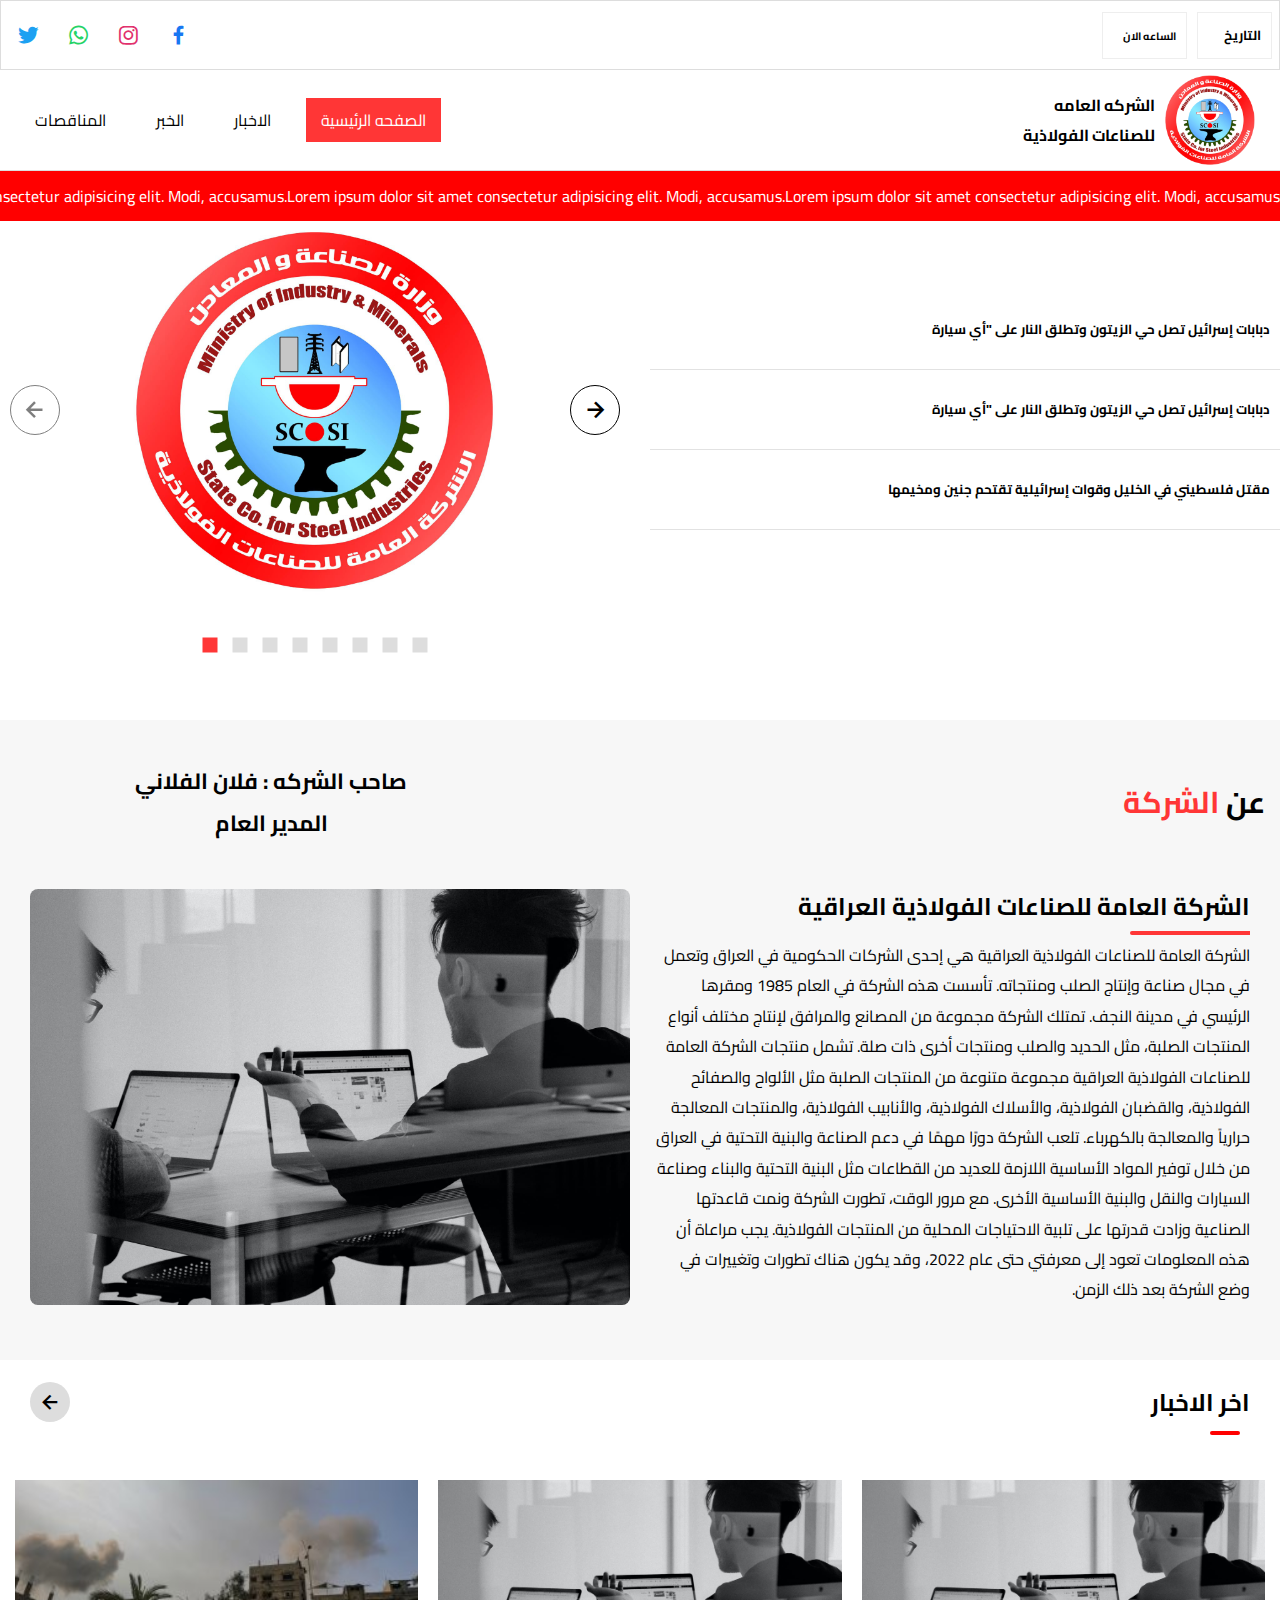
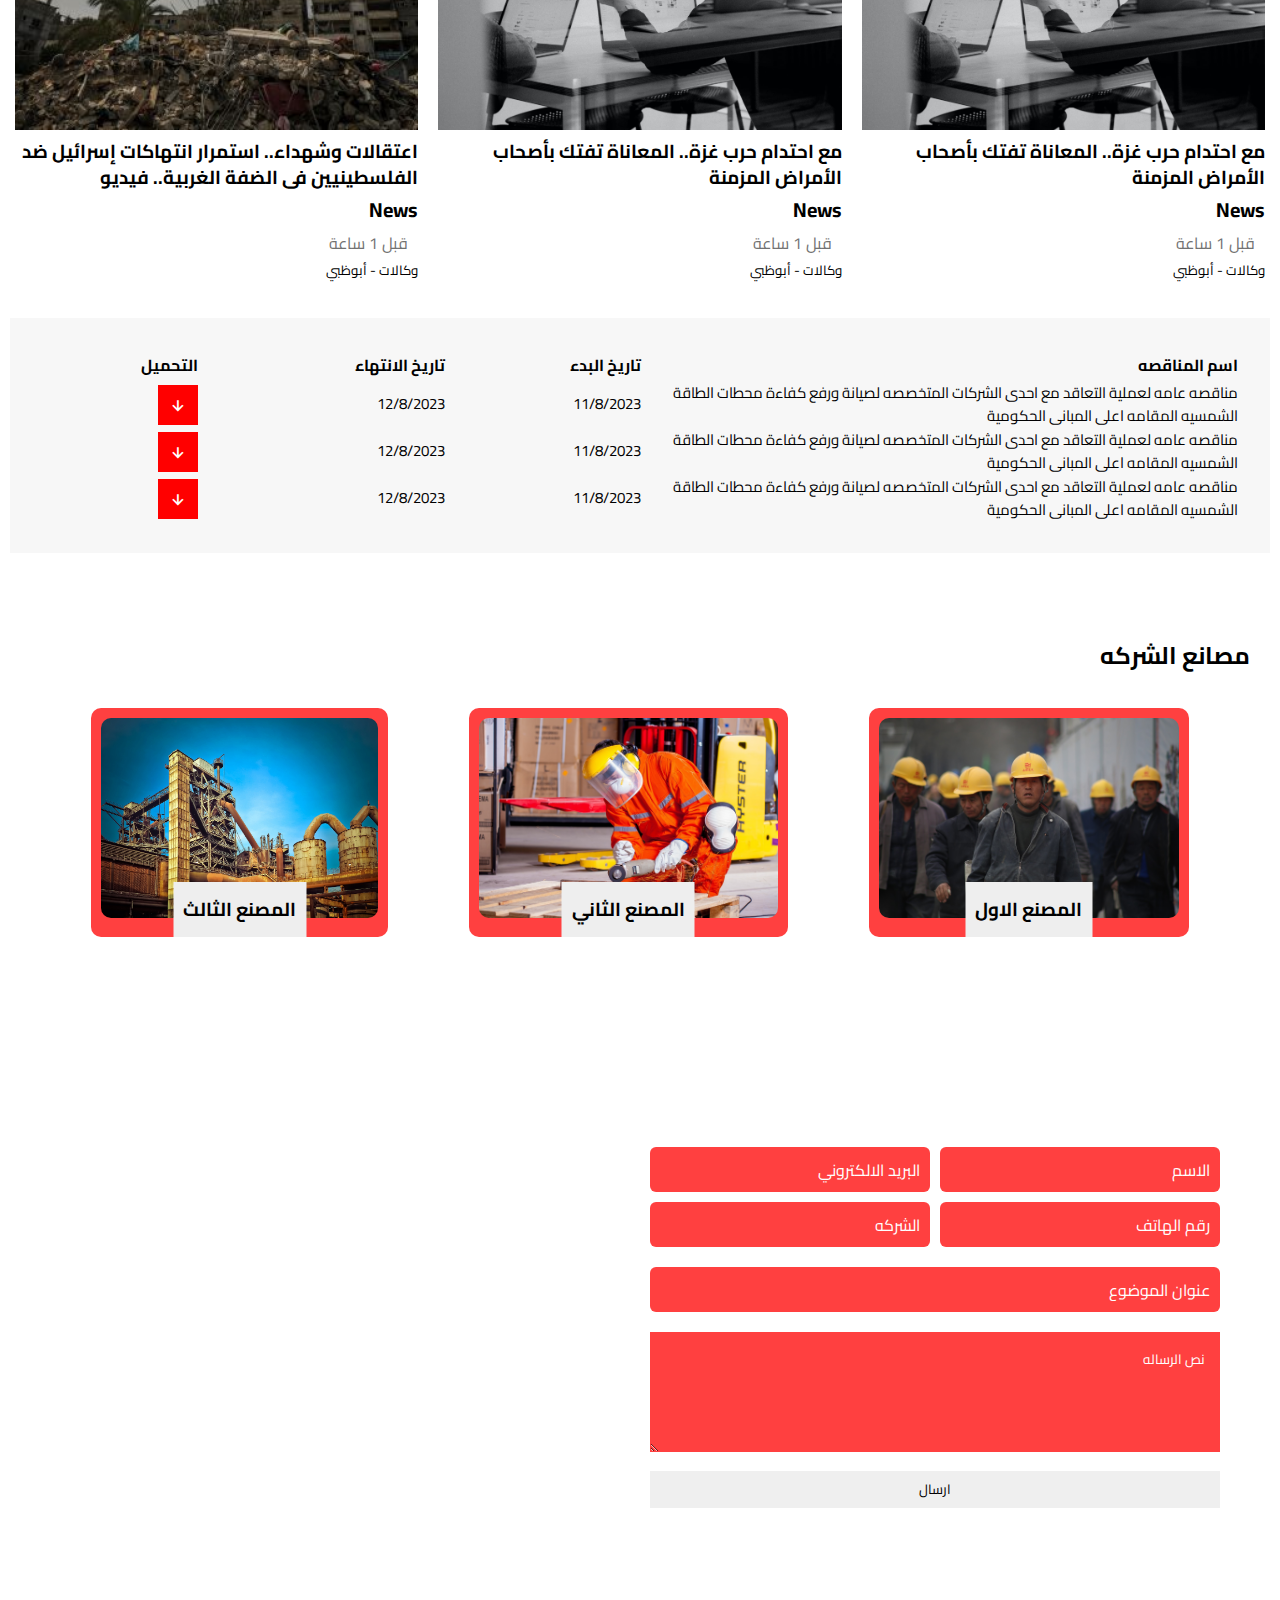
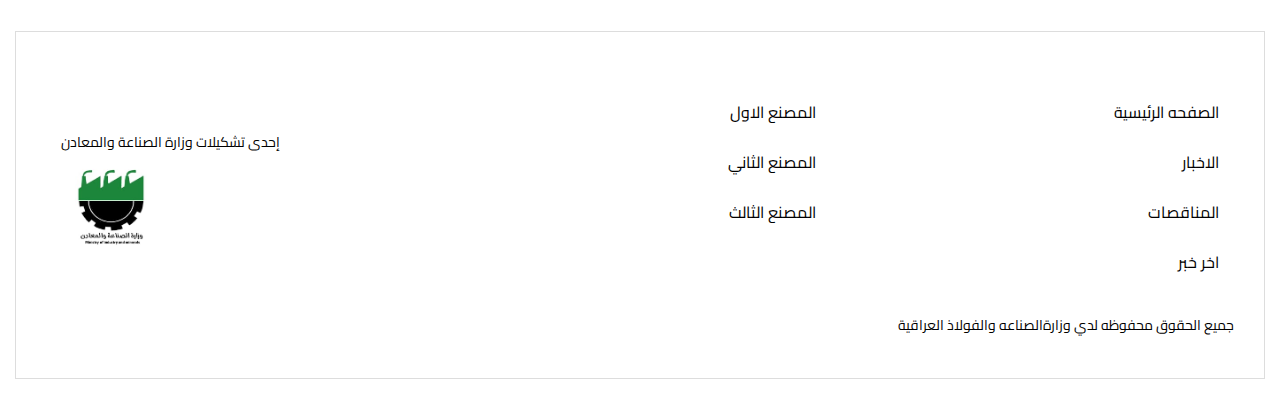
<file: index.html>
<!DOCTYPE html>
<html lang="en">

<head>
    <meta charset="UTF-8">
    <meta name="viewport" content="width=device-width, initial-scale=1.0">
    <title>الرئيسية</title>
    <link rel="icon" type="image/x-icon" href="imgs/logo-nobg.png">
    <link href='https://unpkg.com/boxicons@2.1.4/css/boxicons.min.css' rel='stylesheet'>
    <link rel="stylesheet" href="style.css">
</head>

<body>
    <span id="to-top">
        <i class='bx bx-up-arrow-alt'></i>
    </span>
    <!-- Start Date & Time -->
    <div class="data-head">
        <section class="time-now">
            <div>
                <h6>
                    الساعه الان
                    <h5 id="clock"> </h5>
                </h6>
            </div>
            <div>
                <h5> التاريخ <span id="date"></span> </h5>
            </div>
        </section>
        <section class="social-media ">
            <a href="">
                <span data-="">
                    <i class='bx bxl-facebook'></i>
                </span>
            </a>
            <a href="">
                <span>
                    <i class='bx bxl-instagram'></i>
                </span>
            </a>
            <a href="">
                <span>
                    <i class='bx bxl-whatsapp'></i>
                </span>
            </a>
            <a href="">
                <span>
                    <i class='bx bxl-twitter'></i>
                </span>
            </a>
        </section>
    </div>
    <!-- End Date & Time -->
    <!-- Start Header -->
    <header>
        <div class="logo">
            <a id="logo" href="./index.html">
                <img src="imgs/277673162_304197858510203_3630509766547465812_n.jpg" alt="">
                <h4>الشركه العامه <br> للصناعات الفولاذية</h4>
            </a>
        </div>
        <nav>
            <ul>
                <li>
                    <span></span>
                    <span></span>
                    <a href="#" class="active">الصفحه الرئيسية</a>
                </li>
                <li>
                    <span></span>
                    <span></span>
                    <a href="pages/allNews.html"> الاخبار</a>
                </li>
                <li>
                    <span></span>
                    <span></span>
                    <a href="pages/new.html">الخبر</a>
                </li>
                <li>
                    <span></span>
                    <span></span>
                    <a href="pages/monaqasat.html">المناقصات</a>
                </li>
            </ul>
        </nav>
        <!-- Bars -->
        <div class="bars">
            <span></span>
            <span></span>
            <span></span>
        </div>
        <!-- Bars -->
    </header>
    <!-- End Header -->
    <!-- Start News Line -->
    <section class="news-line">
        <div class="news-wrapper">
            <span>Lorem ipsum dolor sit amet consectetur adipisicing elit. Modi, accusamus.</span>
            <span>Lorem ipsum dolor sit amet consectetur adipisicing elit. Modi, accusamus.</span>
            <span>Lorem ipsum dolor sit amet consectetur adipisicing elit. Modi, accusamus.</span>
            <span>Lorem ipsum dolor sit amet consectetur adipisicing elit. Modi, accusamus.</span>
            <span>Lorem ipsum dolor sit amet consectetur adipisicing elit. Modi, accusamus.</span>
            <span>Lorem ipsum dolor sit amet consectetur adipisicing elit. Modi, accusamus.</span>
            <span>Lorem ipsum dolor sit amet consectetur adipisicing elit. Modi, accusamus.</span>
            <span>Lorem ipsum dolor sit amet consectetur adipisicing elit. Modi, accusamus.</span>
            <span>Lorem ipsum dolor sit amet consectetur adipisicing elit. Modi, accusamus.</span>
            <span>Lorem ipsum dolor sit amet consectetur adipisicing elit. Modi, accusamus.</span>
            <span>Lorem ipsum dolor sit amet consectetur adipisicing elit. Modi, accusamus.</span>
            <span>Lorem ipsum dolor sit amet consectetur adipisicing elit. Modi, accusamus.</span>
            <span>Lorem ipsum dolor sit amet consectetur adipisicing elit. Modi, accusamus.</span>
            <span>Lorem ipsum dolor sit amet consectetur adipisicing elit. Modi, accusamus.</span>
            <span>Lorem ipsum dolor sit amet consectetur adipisicing elit. Modi, accusamus.</span>
            <span>Lorem ipsum dolor sit amet consectetur adipisicing elit. Modi, accusamus.</span>
        </div>
    </section>
    <!-- End News Line -->
    <!-- Start Landing Part -->
    <main>
        <section class="landing-section">
            <div>
                <section>
                    <h5>دبابات إسرائيل تصل حي الزيتون وتطلق النار على "أي سيارة </h5>
                </section>
                <section>
                    <h5>دبابات إسرائيل تصل حي الزيتون وتطلق النار على "أي سيارة </h5>
                </section>
                <section>
                    <h5>مقتل فلسطيني في الخليل وقوات إسرائيلية تقتحم جنين ومخيمها </h5>
                </section>
            </div>
            <div>
                <section class="slider-inner">
                    <img class="active" src="imgs/277673162_304197858510203_3630509766547465812_n.jpg" alt="">
                    <img src="imgs/277673162_304197858510203_3630509766547465812_n.jpg" alt="">
                    <img src="imgs/277673162_304197858510203_3630509766547465812_n.jpg" alt="">
                    <img src="imgs/by-topo-dmXBDSt7ZHU-unsplash.jpg" alt="">
                    <img src="imgs/by-topo-dmXBDSt7ZHU-unsplash.jpg" alt="">
                    <img src="imgs/by-topo-dmXBDSt7ZHU-unsplash.jpg" alt="">
                    <img src="imgs/by-topo-dmXBDSt7ZHU-unsplash.jpg" alt="">
                    <img src="imgs/by-topo-dmXBDSt7ZHU-unsplash.jpg" alt="">
                    <section class="arrows">
                        <span><i class='bx bx-right-arrow-alt'></i></span>
                        <span><i class='bx bx-left-arrow-alt'></i></span>
                    </section>
                    <div class="pagenation">
                    </div>
                </section>
            </div>
        </section>
        <!-- End Landing Part -->
        <!-- About Company -->
        <section class="about-company">
            <div class="about-manger">
                <h3>عن <span>الشركة</span></h3>
                <p>صاحب الشركه : فلان الفلاني <br> المدير العام</p>
            </div>

            <section>
                <div class="details">
                    <h2> الشركة العامة للصناعات الفولاذية العراقية</h2>
                    <p>
                        الشركة العامة للصناعات الفولاذية العراقية هي إحدى الشركات الحكومية في العراق وتعمل في مجال صناعة
                        وإنتاج الصلب ومنتجاته.
                        تأسست هذه الشركة في العام 1985 ومقرها الرئيسي في مدينة النجف. تمتلك الشركة مجموعة من المصانع
                        والمرافق لإنتاج مختلف أنواع
                        المنتجات الصلبة، مثل الحديد والصلب ومنتجات أخرى ذات صلة.

                        تشمل منتجات الشركة العامة للصناعات الفولاذية العراقية مجموعة متنوعة من المنتجات الصلبة مثل
                        الألواح
                        والصفائح الفولاذية،
                        والقضبان الفولاذية، والأسلاك الفولاذية، والأنابيب الفولاذية، والمنتجات المعالجة حرارياً
                        والمعالجة
                        بالكهرباء.

                        تلعب الشركة دورًا مهمًا في دعم الصناعة والبنية التحتية في العراق من خلال توفير المواد الأساسية
                        اللازمة للعديد من
                        القطاعات مثل البنية التحتية والبناء وصناعة السيارات والنقل والبنية الأساسية الأخرى.

                        مع مرور الوقت، تطورت الشركة ونمت قاعدتها الصناعية وزادت قدرتها على تلبية الاحتياجات المحلية من
                        المنتجات الفولاذية. يجب
                        مراعاة أن هذه المعلومات تعود إلى معرفتي حتى عام 2022، وقد يكون هناك تطورات وتغييرات في وضع
                        الشركة
                        بعد ذلك الزمن.
                    </p>
                </div>
                <div class="image">
                    <img src="imgs/charlesdeluvio-Lks7vei-eAg-unsplash.jpg" alt="">
                </div>
            </section>
        </section>
        <!-- About Company -->
        <!-- latest News -->
        <section class="latest-news">
            <div class="news-head">
                <h2>اخر الاخبار</h2>
                <a href="pages/allNews.html">
                    <i class='bx bx-left-arrow-alt'></i>
                </a>
            </div>
            <div class="news">
                <div class="new-item">
                    <div class="news-img">
                        <img src="imgs/charlesdeluvio-Lks7vei-eAg-unsplash.jpg" alt="">
                    </div>
                    <h3>مع احتدام حرب غزة.. المعاناة تفتك بأصحاب الأمراض المزمنة</h3>
                    <p>News</p>
                    <span>قبل 1 ساعة <i class="fa-regular fa-clock"></i></span>
                    <small>وكالات - أبوظبي</small>
                </div>
                <div class="new-item">
                    <div class="news-img">
                        <img src="imgs/charlesdeluvio-Lks7vei-eAg-unsplash.jpg" alt="">
                    </div>
                    <h3>مع احتدام حرب غزة.. المعاناة تفتك بأصحاب الأمراض المزمنة</h3>
                    <p>News</p>
                    <span>قبل 1 ساعة <i class="fa-regular fa-clock"></i></span>
                    <small>وكالات - أبوظبي</small>
                </div>
                <div class="new-item">
                    <div class="news-img">
                        <img src="imgs/202310240721532153.jpg" alt="">
                    </div>
                    <h3>اعتقالات وشهداء.. استمرار انتهاكات إسرائيل ضد الفلسطينيين فى الضفة الغربية.. فيديو</h3>
                    <p>News</p>
                    <span>قبل 1 ساعة <i class="fa-regular fa-clock"></i></span>
                    <small>وكالات - أبوظبي</small>
                </div>
            </div>
        </section>
        <!-- latest News -->
        <!-- المناقصات  -->
        <div class="main-auctions">
            <table>
                <thead>
                    <tr>
                        <td>اسم المناقصه</td>
                        <td>تاريخ البدء</td>
                        <td>تاريخ الانتهاء</td>
                        <td>التحميل</td>
                    </tr>
                </thead>
                <tbody>
                    <tr>
                        <td>مناقصه عامه لعملية التعاقد مع احدى الشركات المتخصصه لصيانة ورفع كفاءة محطات الطاقة الشمسيه
                            المقامه اعلى المبانى الحكومية</td>
                        <td>11/8/2023</td>
                        <td>12/8/2023</td>
                        <td>
                            <span>
                                <i class='bx bx-down-arrow-alt'></i>
                            </span>
                        </td>
                    </tr>
                    <tr>
                        <td>مناقصه عامه لعملية التعاقد مع احدى الشركات المتخصصه لصيانة ورفع كفاءة محطات الطاقة الشمسيه
                            المقامه اعلى المبانى الحكومية</td>
                        <td>11/8/2023</td>
                        <td>12/8/2023</td>
                        <td>
                            <span>
                                <i class='bx bx-down-arrow-alt'></i>
                            </span>
                        </td>
                    </tr>
                    <tr>
                        <td>مناقصه عامه لعملية التعاقد مع احدى الشركات المتخصصه لصيانة ورفع كفاءة محطات الطاقة الشمسيه
                            المقامه اعلى المبانى الحكومية</td>
                        <td>11/8/2023</td>
                        <td>12/8/2023</td>
                        <td>
                            <span>
                                <i class='bx bx-down-arrow-alt'></i>
                            </span>
                        </td>
                    </tr>
                </tbody>
            </table>
        </div>
        <!-- المناقصات  -->
        <!-- مصانع الشركه -->
        <section id="facts" class="factories">
            <h2>مصانع الشركه</h2>
            <div class="factories-items">
                <div>
                    <img src="imgs/work-1000618_1280.jpg" alt="">
                    <h3>المصنع الاول </h3>
                </div>
                <div>
                    <img src="imgs/industrial-1636390_1280.jpg" alt="">
                    <h3>المصنع الثاني </h3>
                </div>
                <div>
                    <img src="imgs/factory-1639990_1920.jpg" alt="">
                    <h3>المصنع الثالث </h3>
                </div>
            </div>
        </section>
        <!-- مصانع الشركه -->
        <!-- contact us  -->
        <section class="contact-us">
            <div class="contact-header">
                <h2>اتصل بنا الان</h2>
                <h5>توصل معنا علي مدار ال 24 ساعة وتحدث مع مهندسين مختصيين</h5>
            </div>
            <div class="contact-container">
                <form>
                    <section class="mail-name">
                        <input type="text" name="username" id="" placeholder="الاسم">
                        <input type="email" name="E-mail" id="" placeholder="البريد الالكتروني ">
                    </section>
                    <section class="contact-number">
                        <input type="number" name="E-mail" id="" placeholder="رقم الهاتف ">
                        <input type="text" name="E-mail" id="" placeholder="الشركه">
                    </section>
                    <div>
                        <input type="text" name="E-mail" id="" placeholder="عنوان الموضوع">
                    </div>
                    <textarea name="text-area-message" id="">نص الرساله</textarea>
                    <button type="submit">ارسال</button>
                </form>
                <div class="map">
                    <iframe
                        src="https://www.google.com/maps/embed?pb=!1m18!1m12!1m3!1d13337.301214079338!2d44.333459922587316!3d33.310309968800865!2m3!1f0!2f0!3f0!3m2!1i1024!2i768!4f13.1!3m3!1m2!1s0x15577e5a7892ab83%3A0x3a2d43665cc11231!2z2LTYp9ix2Lkg2KfZhNin2YXZitix2KfYqiwgQmFnaGRhZCwgSXJhcQ!5e0!3m2!1sen!2seg!4v1699450894198!5m2!1sen!2seg"
                        width="500" height="450" style="border:0;" allowfullscreen="" loading="lazy"
                        referrerpolicy="no-referrer-when-downgrade"></iframe>
                </div>
            </div>
        </section>
        <!-- contact us  -->
    </main>
    <footer>

        <section class="footer-inner">
            <div class="links">
                <ul>
                    <li><a href="#">الصفحه الرئيسية</a></li>
                    <li><a href="pages/allNews.html">الاخبار</a></li>
                    <li><a href="pages/monaqasat.html">المناقصات</a></li>
                    <li><a href="pages/new.html">اخر خبر</a></li>
                </ul>
            </div>
            <div class="facts">
                <a href="#facts">المصنع الاول</a>
                <a href="#facts">المصنع الثاني</a>
                <a href="#facts">المصنع الثالث</a>
            </div>
            <div>
                <img src="imgs/ministryLogo.jpeg" alt="">
                <span>إحدى تشكيلات وزارة الصناعة والمعادن</span>
            </div>
        </section>
        <span>جميع الحقوق محفوظه لدي وزارةالصناعه والفولاذ العراقية </span>
    </footer>
    <!-- <script src="https://unpkg.com/aos@next/dist/aos.js"></script>
    <script>
        AOS.init({ duration: 500, easing: 'ease-in-out' });
    </script> -->
    <script src="script.js"></script>
    <script src="main.js"></script>
</body>

</html>
</file>
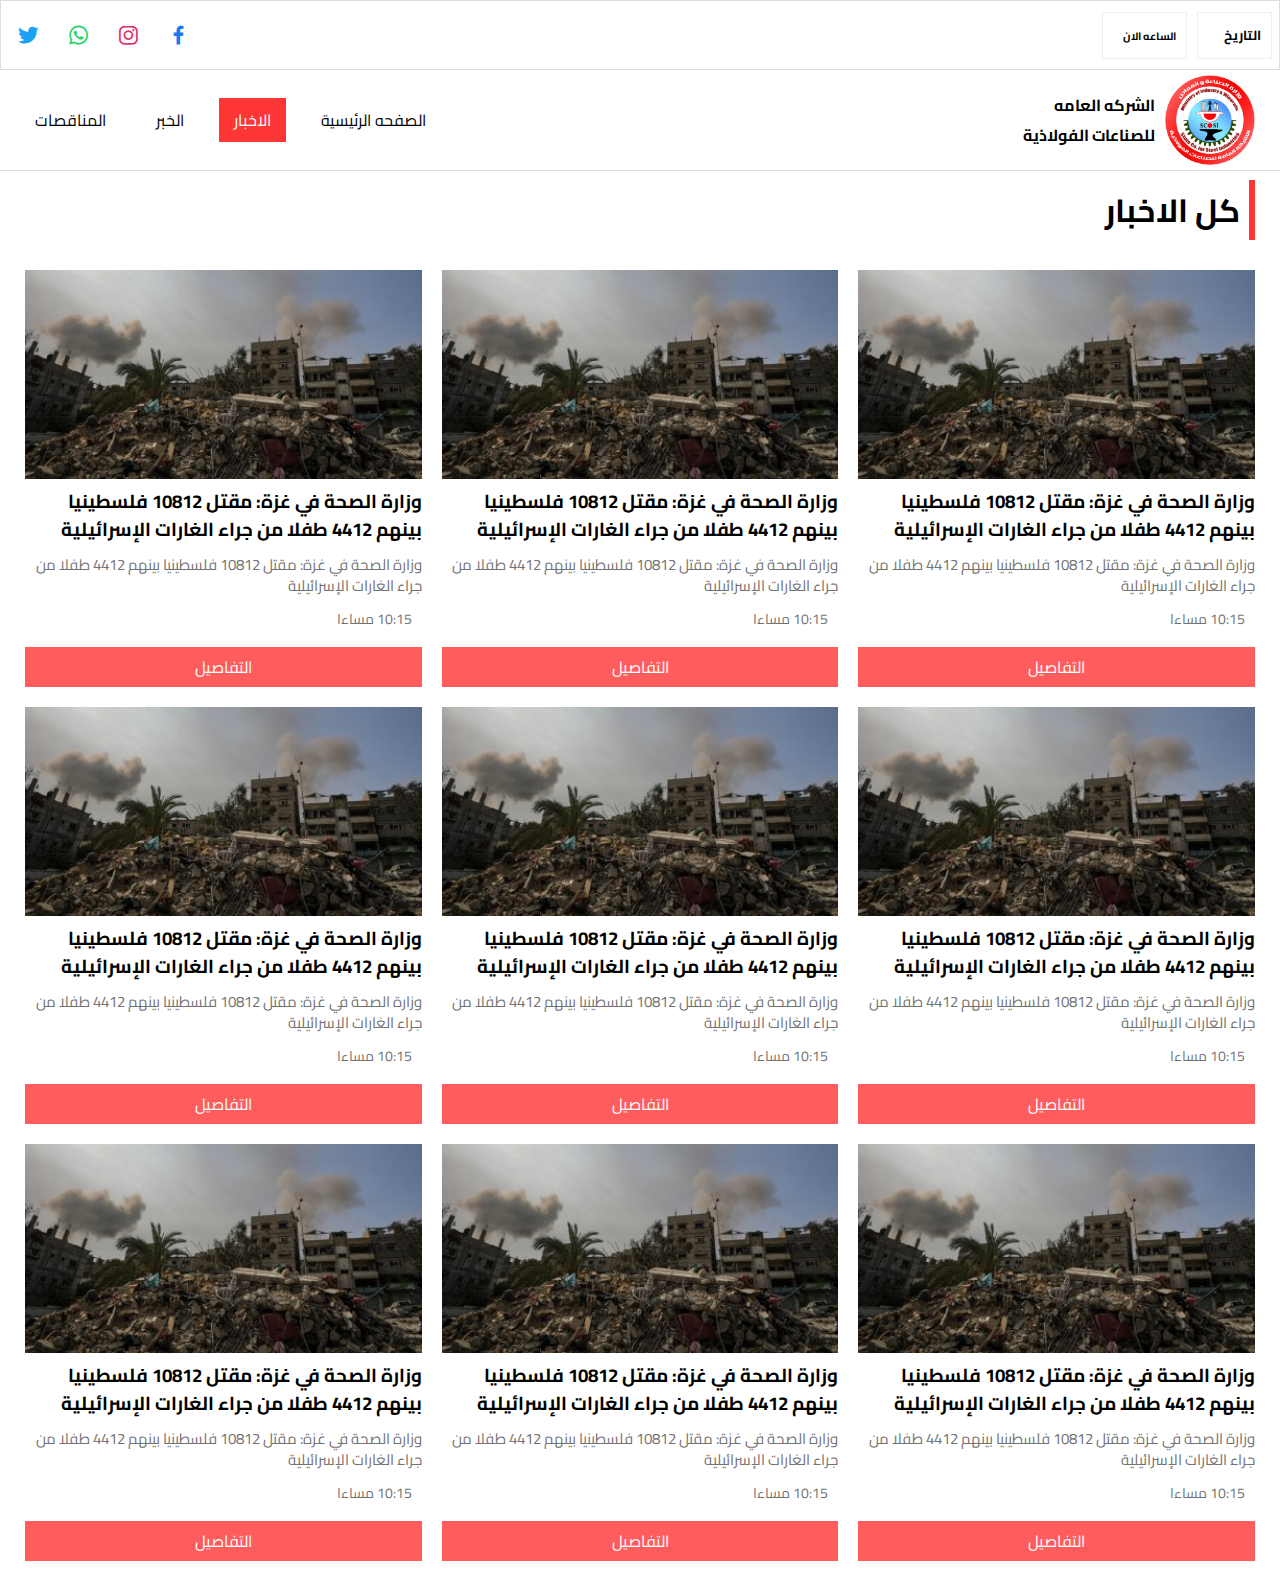
<file: pages/allNews.html>
<!DOCTYPE html>
<html lang="en">

<head>
    <meta charset="UTF-8">
    <meta name="viewport" content="width=device-width, initial-scale=1.0">
    <link rel="stylesheet" href="../style.css">
    <link href='https://unpkg.com/boxicons@2.1.4/css/boxicons.min.css' rel='stylesheet'>
    <link rel="stylesheet" href="../allNews.css">
    <link rel="icon" type="image/x-icon" href="../imgs/logo-nobg.png">

    <title>كل الاخبار</title>
</head>

<body>
    <span id="to-top">
        <i class='bx bx-up-arrow-alt'></i>
    </span>
    <div class="data-head">
        <section class="time-now">
            <div>
                <h6>
                    الساعه الان
                    <h5 id="clock"> </h5>
                </h6>
            </div>
            <div>
                <h5> التاريخ <span id="date"></span> </h5>
            </div>
        </section>
        <section class="social-media ">
            <a href="">
                <span data-="">
                    <i class='bx bxl-facebook'></i>
                </span>
            </a>
            <a href="">
                <span>
                    <i class='bx bxl-instagram'></i>
                </span>
            </a>
            <a href="">
                <span>
                    <i class='bx bxl-whatsapp'></i>
                </span>
            </a>
            <a href="">
                <span>
                    <i class='bx bxl-twitter'></i>
                </span>
            </a>
        </section>
    </div>
    <!--  -->
    <header>
        <div class="logo">
            <a id="logo" href="../index.html">
                <img src="../imgs/277673162_304197858510203_3630509766547465812_n.jpg" alt="">
                <h4>الشركه العامه <br> للصناعات الفولاذية</h4>
            </a>
        </div>
        <nav>
            <ul>
                <li>
                    <span></span>
                    <span></span>
                    <a href="../index.html">الصفحه الرئيسية</a>
                </li>
                <li>
                    <span></span>
                    <span></span>
                    <a href="pages/allNews.html" class="active"> الاخبار</a>
                </li>
                <li>
                    <span></span>
                    <span></span>
                    <a href="../pages/new.html">الخبر</a>
                </li>
                <li>
                    <span></span>
                    <span></span>
                    <a href="pages/monaqasat.html">المناقصات</a>
                </li>
            </ul>
        </nav>
        <!-- Bars -->
        <div class="bars">
            <span></span>
            <span></span>
            <span></span>
        </div>
        <!-- Bars -->
    </header>
    <main>
        <section class="all-news">
            <h1>كل الاخبار</h1>
            <div class="container-news">
                <div>
                    <div class="img">
                        <img src="../imgs/202310240721532153.jpg" alt="">
                    </div>
                    <div class="txt">
                        <h3>وزارة الصحة في غزة: مقتل 10812 فلسطينيا بينهم 4412 طفلا من جراء الغارات الإسرائيلية</h3>
                        <p>وزارة الصحة في غزة: مقتل 10812 فلسطينيا بينهم 4412 طفلا من جراء الغارات الإسرائيلية</p>
                        <span class="item-date">
                            <i class="fa-regular fa-clock"></i>
                            <span>10:15 مساءا</span>
                        </span>
                        <a href="new.html"> التفاصيل </a>
                    </div>
                </div>
                <div>
                    <div class="img">
                        <img src="../imgs/202310240721532153.jpg" alt="">
                    </div>
                    <div class="txt">
                        <h3>وزارة الصحة في غزة: مقتل 10812 فلسطينيا بينهم 4412 طفلا من جراء الغارات الإسرائيلية</h3>
                        <p>وزارة الصحة في غزة: مقتل 10812 فلسطينيا بينهم 4412 طفلا من جراء الغارات الإسرائيلية</p>
                        <span class="item-date">
                            <i class="fa-regular fa-clock"></i>
                            <span>10:15 مساءا</span>
                        </span>
                        <a href="new.html"> التفاصيل </a>
                    </div>
                </div>
                <div>
                    <div class="img">
                        <img src="../imgs/202310240721532153.jpg" alt="">
                    </div>
                    <div class="txt">
                        <h3>وزارة الصحة في غزة: مقتل 10812 فلسطينيا بينهم 4412 طفلا من جراء الغارات الإسرائيلية</h3>
                        <p>وزارة الصحة في غزة: مقتل 10812 فلسطينيا بينهم 4412 طفلا من جراء الغارات الإسرائيلية</p>
                        <span class="item-date">
                            <i class="fa-regular fa-clock"></i>
                            <span>10:15 مساءا</span>
                        </span>
                        <a href="new.html"> التفاصيل </a>
                    </div>
                </div>
                <div>
                    <div class="img">
                        <img src="../imgs/202310240721532153.jpg" alt="">
                    </div>
                    <div class="txt">
                        <h3>وزارة الصحة في غزة: مقتل 10812 فلسطينيا بينهم 4412 طفلا من جراء الغارات الإسرائيلية</h3>
                        <p>وزارة الصحة في غزة: مقتل 10812 فلسطينيا بينهم 4412 طفلا من جراء الغارات الإسرائيلية</p>
                        <span class="item-date">
                            <i class="fa-regular fa-clock"></i>
                            <span>10:15 مساءا</span>
                        </span>
                        <a href="new.html"> التفاصيل </a>
                    </div>
                </div>
                <div>
                    <div class="img">
                        <img src="../imgs/202310240721532153.jpg" alt="">
                    </div>
                    <div class="txt">
                        <h3>وزارة الصحة في غزة: مقتل 10812 فلسطينيا بينهم 4412 طفلا من جراء الغارات الإسرائيلية</h3>
                        <p>وزارة الصحة في غزة: مقتل 10812 فلسطينيا بينهم 4412 طفلا من جراء الغارات الإسرائيلية</p>
                        <span class="item-date">
                            <i class="fa-regular fa-clock"></i>
                            <span>10:15 مساءا</span>
                        </span>
                        <a href="new.html"> التفاصيل </a>
                    </div>
                </div>
                <div>
                    <div class="img">
                        <img src="../imgs/202310240721532153.jpg" alt="">
                    </div>
                    <div class="txt">
                        <h3>وزارة الصحة في غزة: مقتل 10812 فلسطينيا بينهم 4412 طفلا من جراء الغارات الإسرائيلية</h3>
                        <p>وزارة الصحة في غزة: مقتل 10812 فلسطينيا بينهم 4412 طفلا من جراء الغارات الإسرائيلية</p>
                        <span class="item-date">
                            <i class="fa-regular fa-clock"></i>
                            <span>10:15 مساءا</span>
                        </span>
                        <a href="new.html"> التفاصيل </a>
                    </div>
                </div>
                <div>
                    <div class="img">
                        <img src="../imgs/202310240721532153.jpg" alt="">
                    </div>
                    <div class="txt">
                        <h3>وزارة الصحة في غزة: مقتل 10812 فلسطينيا بينهم 4412 طفلا من جراء الغارات الإسرائيلية</h3>
                        <p>وزارة الصحة في غزة: مقتل 10812 فلسطينيا بينهم 4412 طفلا من جراء الغارات الإسرائيلية</p>
                        <span class="item-date">
                            <i class="fa-regular fa-clock"></i>
                            <span>10:15 مساءا</span>
                        </span>
                        <a href="new.html"> التفاصيل </a>
                    </div>
                </div>
                <div>
                    <div class="img">
                        <img src="../imgs/202310240721532153.jpg" alt="">
                    </div>
                    <div class="txt">
                        <h3>وزارة الصحة في غزة: مقتل 10812 فلسطينيا بينهم 4412 طفلا من جراء الغارات الإسرائيلية</h3>
                        <p>وزارة الصحة في غزة: مقتل 10812 فلسطينيا بينهم 4412 طفلا من جراء الغارات الإسرائيلية</p>
                        <span class="item-date">
                            <i class="fa-regular fa-clock"></i>
                            <span>10:15 مساءا</span>
                        </span>
                        <a href="new.html"> التفاصيل </a>
                    </div>
                </div>
                <div>
                    <div class="img">
                        <img src="../imgs/202310240721532153.jpg" alt="">
                    </div>
                    <div class="txt">
                        <h3>وزارة الصحة في غزة: مقتل 10812 فلسطينيا بينهم 4412 طفلا من جراء الغارات الإسرائيلية</h3>
                        <p>وزارة الصحة في غزة: مقتل 10812 فلسطينيا بينهم 4412 طفلا من جراء الغارات الإسرائيلية</p>
                        <span class="item-date">
                            <i class="fa-regular fa-clock"></i>
                            <span>10:15 مساءا</span>
                        </span>
                        <a href="new.html"> التفاصيل </a>
                    </div>
                </div>
            </div>
        </section>
    </main>
    <script src="../main.js"></script>
    <!-- <script src="../script.js"></script> -->
</body>

</html>
</file>
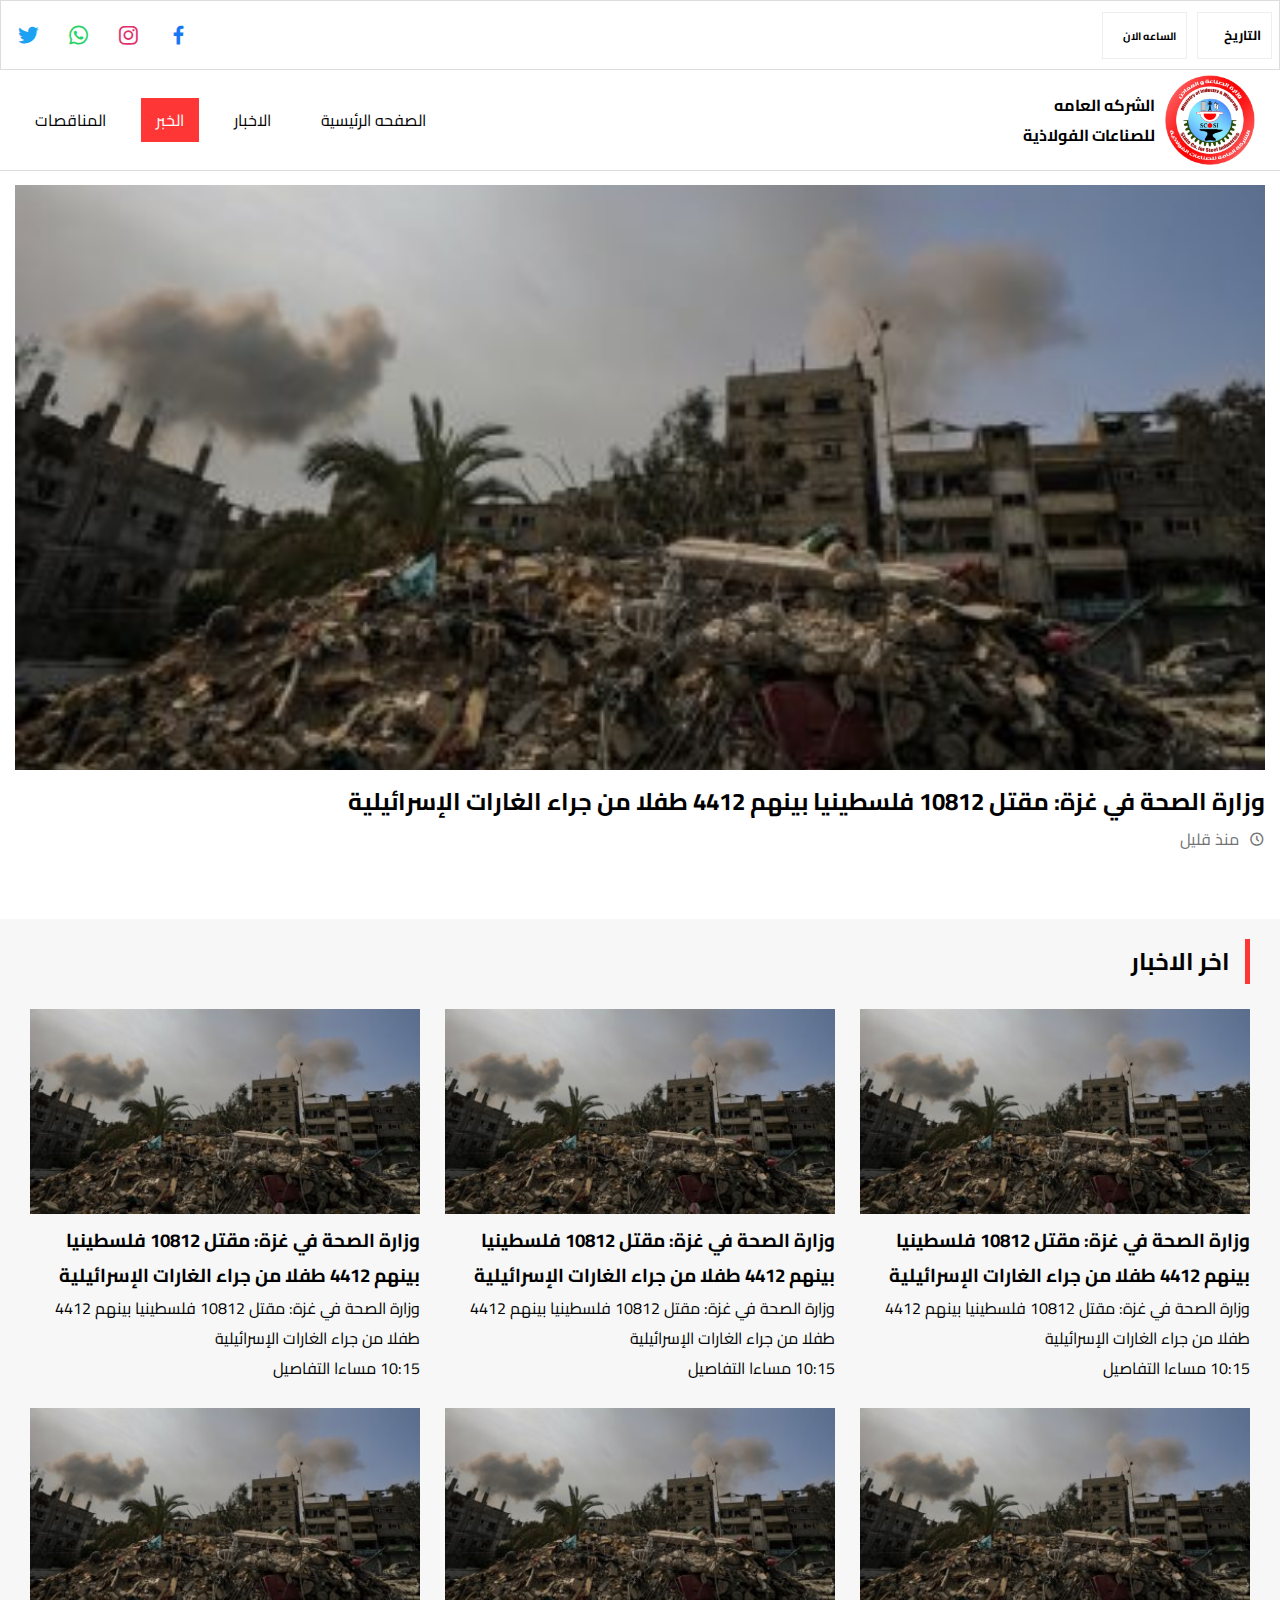
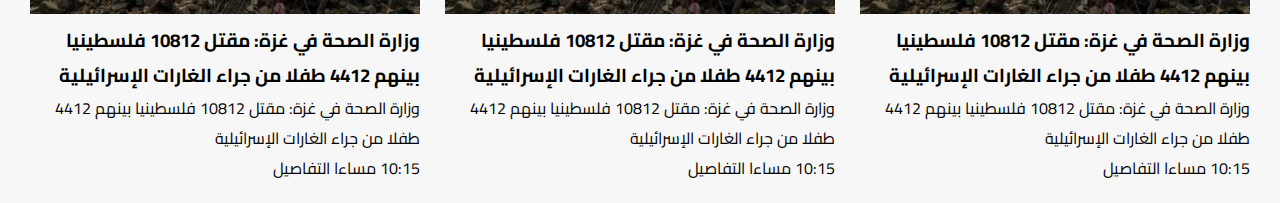
<file: pages/new.html>
<!DOCTYPE html>
<html lang="en">

<head>
    <meta charset="UTF-8">
    <link rel="icon" type="image/x-icon" href="../imgs/logo-nobg.png">
    <meta name="viewport" content="width=device-width, initial-scale=1.0">
    <link href='https://unpkg.com/boxicons@2.1.4/css/boxicons.min.css' rel='stylesheet'>
    <link rel="stylesheet" href="../style.css">
    <link rel="stylesheet" href="../new.css">
    <title>عنوان الخبر</title>
</head>

<body>
    <span id="to-top">
        <i class='bx bx-up-arrow-alt'></i>
    </span>
    <!-- Start Date & Time -->
    <div class="data-head">
        <section class="time-now">
            <div>
                <h6>
                    الساعه الان
                    <h5 id="clock"> </h5>
                </h6>
            </div>
            <div>
                <h5> التاريخ <span id="date"></span> </h5>
            </div>
        </section>
        <section class="social-media ">
            <a href="">
                <span data-="">
                    <i class='bx bxl-facebook'></i>
                </span>
            </a>
            <a href="">
                <span>
                    <i class='bx bxl-instagram'></i>
                </span>
            </a>
            <a href="">
                <span>
                    <i class='bx bxl-whatsapp'></i>
                </span>
            </a>
            <a href="">
                <span>
                    <i class='bx bxl-twitter'></i>
                </span>
            </a>
        </section>
    </div>
    <header>
        <div class="logo">
            <a id="logo" href="../index.html">
                <img src="../imgs/277673162_304197858510203_3630509766547465812_n.jpg" alt="">
                <h4>الشركه العامه <br> للصناعات الفولاذية</h4>
            </a>
        </div>
        <nav>
            <ul>
                <li>
                    <span></span>
                    <span></span>
                    <a href="../index.html">الصفحه الرئيسية</a>
                </li>
                <li>
                    <span></span>
                    <span></span>
                    <a href="allNews.html"> الاخبار</a>
                </li>
                <li>
                    <span></span>
                    <span></span>
                    <a href="pages/new.html" class="active">الخبر</a>
                </li>
                <li>
                    <span></span>
                    <span></span>
                    <a href="pages/monaqasat.html">المناقصات</a>
                </li>
            </ul>
        </nav>
        <!-- Bars -->
        <div class="bars">
            <span></span>
            <span></span>
            <span></span>
        </div>
        <!-- Bars -->
    </header>
    <main>
        <div class="new-items-wrapper">
            <section class="news">
                <div>
                    <section class="news-img">
                        <img src="../imgs/202310240721532153.jpg" alt="">
                    </section>
                    <section>
                        <h2>وزارة الصحة في غزة: مقتل 10812 فلسطينيا بينهم 4412 طفلا من جراء الغارات الإسرائيلية</h2>
                        <span class="date">
                            <i class='bx bx-time-five'></i>
                            منذ قليل
                        </span>
                    </section>
                </div>
            </section>
            <!-- <section class="latest-news-now">
                <div class="head">
                    <h3>تصفح ايضا</h3>
                    <i class="fa-solid fa-arrow-left"></i>
                </div>
                <section class="last-news">
                    <section>
                        <div>
                            <img src="../imgs/202310240721532153.jpg" alt="">
                        </div>
                        <div>
                            <span class="new-category">سياسه</span>
                            <h5>وزارة الصحة في غزة: مقتل 10812 فلسطينيا بينهم 4412 طفلا من جراء الغارات الإسرائيلية</h5>
                        </div>
                    </section>
                    <section>
                        <div>
                            <img src="../imgs/202310240721532153.jpg" alt="">
                        </div>
                        <div>
                            <span class="new-category">سياسه</span>
                            <h5>وزارة الصحة في غزة: مقتل 10812 فلسطينيا بينهم 4412 طفلا من جراء الغارات الإسرائيلية</h5>
                        </div>
                    </section>
                    <section>
                        <div>
                            <img src="../imgs/202310240721532153.jpg" alt="">
                        </div>
                        <div>
                            <span class="new-category">سياسه</span>
                            <h5>وزارة الصحة في غزة: مقتل 10812 فلسطينيا بينهم 4412 طفلا من جراء الغارات الإسرائيلية</h5>
                        </div>
                    </section>
                </section>
            </section> -->
        </div>
        <section class="another-news">
            <h2>اخر الاخبار</h2>
            <section>
                <div>
                    <div class="img">
                        <img src="../imgs/202310240721532153.jpg" alt="">
                    </div>
                    <div class="txt">
                        <h3>وزارة الصحة في غزة: مقتل 10812 فلسطينيا بينهم 4412 طفلا من جراء الغارات الإسرائيلية</h3>
                        <p>وزارة الصحة في غزة: مقتل 10812 فلسطينيا بينهم 4412 طفلا من جراء الغارات الإسرائيلية</p>
                        <span class="item-date">
                            <i class="fa-regular fa-clock"></i>
                            <span>10:15 مساءا</span>
                        </span>
                        <a href="new.html"> التفاصيل </a>
                    </div>
                </div>
                <div>
                    <div class="img">
                        <img src="../imgs/202310240721532153.jpg" alt="">
                    </div>
                    <div class="txt">
                        <h3>وزارة الصحة في غزة: مقتل 10812 فلسطينيا بينهم 4412 طفلا من جراء الغارات الإسرائيلية</h3>
                        <p>وزارة الصحة في غزة: مقتل 10812 فلسطينيا بينهم 4412 طفلا من جراء الغارات الإسرائيلية</p>
                        <span class="item-date">
                            <i class="fa-regular fa-clock"></i>
                            <span>10:15 مساءا</span>
                        </span>
                        <a href="new.html"> التفاصيل </a>
                    </div>
                </div>
                <div>
                    <div class="img">
                        <img src="../imgs/202310240721532153.jpg" alt="">
                    </div>
                    <div class="txt">
                        <h3>وزارة الصحة في غزة: مقتل 10812 فلسطينيا بينهم 4412 طفلا من جراء الغارات الإسرائيلية</h3>
                        <p>وزارة الصحة في غزة: مقتل 10812 فلسطينيا بينهم 4412 طفلا من جراء الغارات الإسرائيلية</p>
                        <span class="item-date">
                            <i class="fa-regular fa-clock"></i>
                            <span>10:15 مساءا</span>
                        </span>
                        <a href="new.html"> التفاصيل </a>
                    </div>
                </div>
                <div>
                    <div class="img">
                        <img src="../imgs/202310240721532153.jpg" alt="">
                    </div>
                    <div class="txt">
                        <h3>وزارة الصحة في غزة: مقتل 10812 فلسطينيا بينهم 4412 طفلا من جراء الغارات الإسرائيلية</h3>
                        <p>وزارة الصحة في غزة: مقتل 10812 فلسطينيا بينهم 4412 طفلا من جراء الغارات الإسرائيلية</p>
                        <span class="item-date">
                            <i class="fa-regular fa-clock"></i>
                            <span>10:15 مساءا</span>
                        </span>
                        <a href="new.html"> التفاصيل </a>
                    </div>
                </div>
                <div>
                    <div class="img">
                        <img src="../imgs/202310240721532153.jpg" alt="">
                    </div>
                    <div class="txt">
                        <h3>وزارة الصحة في غزة: مقتل 10812 فلسطينيا بينهم 4412 طفلا من جراء الغارات الإسرائيلية</h3>
                        <p>وزارة الصحة في غزة: مقتل 10812 فلسطينيا بينهم 4412 طفلا من جراء الغارات الإسرائيلية</p>
                        <span class="item-date">
                            <i class="fa-regular fa-clock"></i>
                            <span>10:15 مساءا</span>
                        </span>
                        <a href="new.html"> التفاصيل </a>
                    </div>
                </div>

                <div>
                    <div class="img">
                        <img src="../imgs/202310240721532153.jpg" alt="">
                    </div>
                    <div class="txt">
                        <h3>وزارة الصحة في غزة: مقتل 10812 فلسطينيا بينهم 4412 طفلا من جراء الغارات الإسرائيلية</h3>
                        <p>وزارة الصحة في غزة: مقتل 10812 فلسطينيا بينهم 4412 طفلا من جراء الغارات الإسرائيلية</p>
                        <span class="item-date">
                            <i class="fa-regular fa-clock"></i>
                            <span>10:15 مساءا</span>
                        </span>
                        <a href="new.html"> التفاصيل </a>
                    </div>
                </div>

            </section>
        </section>
    </main>
    <script src="../main.js"></script>
</body>

</html>
</file>
<file: style.css>
@import url(https://fonts.googleapis.com/css2?family=Cairo:wght@400;500;600;700&display=swap);

.time-now,
.time-now div:nth-child(2) h5 {
    -webkit-box-orient: horizontal;
    -webkit-box-direction: reverse
}

*,
body {
    font-family: Cairo, sans-serif
}

.data-head,
header {
    z-index: 999;
    background: #fff
}

.data-head .social-media span::after,
header .bars,
header .bars span,
header nav ul li span:first-child,
header nav ul li span:nth-child(2) {
    -webkit-transition: var(--main-transition);
    -o-transition: var(--main-transition);
    transition: var(--main-transition);
    position: absolute
}

#to-top,
.data-head,
.news-line,
header {
    position: fixed
}

html {
    scroll-behavior: smooth
}

:root {
    --main-transition: 0.3s all ease-in-out
}

::-moz-selection {
    background-color: red;
    color: #fff
}

::selection {
    background-color: red;
    color: #fff
}

* {
    padding: 0;
    margin: 0;
    -webkit-box-sizing: border-box;
    box-sizing: border-box
}

input {
    outline: 0
}

img {
    max-width: 100%
}

li {
    list-style: none
}

a {
    text-decoration: none;
    color: #000
}

body {
    direction: rtl;
    overflow-x: hidden
}

.data-head {
    display: -webkit-box;
    display: -ms-flexbox;
    display: flex;
    padding: 10px 7px;
    border: 1px solid #ddd;
    -webkit-box-pack: justify;
    -ms-flex-pack: justify;
    justify-content: space-between;
    -webkit-box-align: center;
    -ms-flex-align: center;
    align-items: center;
    top: 0;
    width: 100%
}

.time-now,
.time-now div,
.time-now div:nth-child(2) h5 {
    display: -webkit-box;
    display: -ms-flexbox
}

.time-now {
    margin-top: 1px;
    display: flex;
    gap: 10px;
    -ms-flex-direction: row-reverse;
    flex-direction: row-reverse
}

.footer-details,
.landing-section div {
    -webkit-box-direction: normal;
    -webkit-box-orient: vertical
}

.time-now div {
    display: flex;
    -webkit-box-align: center;
    flex-direction: row-reverse;
    -ms-flex-align: center;
    align-items: center;
    gap: 10px;
    border: 1px solid #eee;
    direction: ltr;
    width: -webkit-fit-content;
    width: -moz-fit-content;
    width: fit-content;
    padding: 10px
}

.time-now div:nth-child(2) span {
    margin: 0 8px;
    display: block
}

.time-now div:nth-child(2) h5 {
    display: flex;
    -ms-flex-direction: row-reverse;
    flex-direction: row-reverse
}

.data-head .social-media,
.data-head .social-media span,
header {
    display: -webkit-box;
    display: -ms-flexbox
}

.data-head .social-media {
    display: flex;
    gap: 10px
}

.data-head .social-media a:first-child span {
    color: #1877f2
}

.data-head .social-media a:nth-child(2) span {
    color: #e1306c
}

.data-head .social-media a:nth-child(3) span {
    color: #25d366
}

.data-head .social-media a:nth-child(4) span {
    color: #1da1f2
}

.data-head .social-media span {
    display: flex;
    -webkit-box-align: center;
    -ms-flex-align: center;
    align-items: center;
    width: 40px;
    height: 40px;
    font-size: 25px;
    -webkit-box-pack: center;
    -ms-flex-pack: center;
    justify-content: center;
    position: relative
}

.contact-container .map iframe,
.data-head .social-media span:hover::after,
.landing-section div:first-child section:hover::after,
header,
header nav ul li:hover span:first-child,
header nav ul li:hover span:nth-child(2) {
    width: 100%
}

.data-head .social-media span::after {
    content: '';
    border-radius: 5px;
    width: 0%;
    left: 0;
    height: 4px;
    bottom: -10px;
    background-color: #000
}

main {
    padding-top: 160px
}

.data-head .social-media a img {
    width: 30px;
    height: 30px
}

header {
    padding: 0 20px;
    border-bottom: 1px solid #ddd;
    top: 70px;
    display: flex;
    -webkit-box-pack: justify;
    -ms-flex-pack: justify;
    justify-content: space-between
}

header nav {
    -ms-flex-item-align: center;
    -ms-grid-row-align: center;
    align-self: center
}

#logo,
header nav ul {
    -webkit-box-align: center;
    display: -webkit-box;
    display: -ms-flexbox
}

header .bars {
    width: 70px;
    height: 45px;
    top: 50%;
    left: 30px;
    translate: 0 -50%;
    display: none;
    cursor: pointer
}

header .bars span {
    width: 40px;
    background-color: #fe3636;
    height: 5px;
    display: block;
    border-radius: 6px
}

header .bars span:first-child {
    top: 6px;
    left: 50%;
    translate: -50% -50%
}

header .bars:hover span:nth-child(2) {
    left: 50%;
    width: 40px
}

header .bars span:nth-child(2) {
    top: 50%;
    left: 25px;
    translate: -50% -50%;
    width: 20px
}

header .bars span:nth-child(3) {
    bottom: 5px;
    left: 50%;
    translate: -50% 0
}

.latest-news h2,
header nav ul li {
    position: relative
}

header nav ul li span:first-child {
    width: 0%;
    top: 0;
    left: 0;
    height: 1px;
    background-color: red
}

header nav ul li span:nth-child(2) {
    width: 0%;
    height: 1px;
    bottom: 0;
    right: 0;
    transition-delay: 1s;
    background-color: red
}

header nav ul li span:first-child::after {
    position: absolute;
    width: 1px;
    height: 0;
    -webkit-transition: var(--main-transition);
    -o-transition: var(--main-transition);
    transition: var(--main-transition);
    content: '';
    -webkit-transition-delay: 0.4s;
    -o-transition-delay: 0.4s;
    transition-delay: 0.4s;
    background-color: red
}

header nav ul li:hover span:first-child::after,
header nav ul li:hover span:nth-child(2)::after {
    height: 44px !important
}

header nav ul li span:nth-child(2)::after {
    position: absolute;
    width: 1px;
    height: 0;
    -webkit-transition: var(--main-transition);
    -o-transition: var(--main-transition);
    transition: var(--main-transition);
    content: '';
    -webkit-transition-delay: 1.4s;
    -o-transition-delay: 1.4s;
    transition-delay: 1.4s;
    left: 0;
    bottom: 0;
    background-color: red
}

header nav ul {
    display: flex;
    -ms-flex-align: center;
    align-items: center;
    gap: 20px
}

header nav ul li a {
    display: block;
    padding: 7px 15px
}

header nav ul li a.active {
    background: #ff3636;
    color: #fff
}

.footer-inner div:last-child img,
.logo img {
    width: 100px;
    height: 100px
}

#logo {
    display: flex;
    -ms-flex-align: center;
    align-items: center;
    gap: 5px
}

.news-line {
    background: red;
    margin-top: 2px;
    display: -webkit-box;
    display: -ms-flexbox;
    display: flex;
    color: #fff;
    top: 169px;
    z-index: 9999;
    height: 50px;
    overflow: hidden
}

.news-line span {
    white-space: nowrap
}

.news-wrapper {
    display: -webkit-box;
    display: -ms-flexbox;
    display: flex;
    -webkit-box-align: center;
    -ms-flex-align: center;
    align-items: center;
    -webkit-animation: 200s ease-out infinite animate;
    animation: 200s ease-out infinite animate
}

.news-wrapper:hover {
    -webkit-animation-play-state: paused;
    animation-play-state: paused
}

.landing-section,
footer .footer-inner {
    display: -webkit-box;
    display: -ms-flexbox;
    display: flex;
    gap: 20px
}

.footer-inner div:last-child {
    background-color: transparent;
    display: -webkit-box;
    display: -ms-flexbox;
    display: flex;
    -webkit-box-orient: vertical;
    -webkit-box-direction: reverse;
    -ms-flex-direction: column-reverse;
    flex-direction: column-reverse;
    -webkit-box-align: end;
    -ms-flex-align: end;
    align-items: flex-end;
    -webkit-box-pack: center;
    -ms-flex-pack: center;
    justify-content: center
}

.landing-section .arrows,
.landing-section .arrows span,
.landing-section div,
.landing-section div:first-child section {
    display: -webkit-box;
    display: -ms-flexbox
}

.about-company div,
.contact-us .contact-container div,
.landing-section div,
form {
    -webkit-box-flex: 1;
    -ms-flex: 1;
    flex: 1
}

.landing-section div:first-child section {
    border-bottom: 1px solid #dddd;
    position: relative;
    -webkit-transition: var(--main-transition);
    -o-transition: var(--main-transition);
    transition: var(--main-transition);
    height: 80px;
    display: flex;
    -webkit-box-align: center;
    -ms-flex-align: center;
    align-items: center;
    padding: 10px;
    cursor: pointer
}

.landing-section .arrows span,
.landing-section div:first-child section::after {
    -webkit-transition: var(--main-transition);
    -o-transition: var(--main-transition)
}

.landing-section div:first-child section::after {
    position: absolute;
    content: '';
    width: 0%;
    background-color: #000;
    height: 1px;
    bottom: -1px;
    left: 0;
    transition: var(--main-transition)
}

.about-company,
.landing-section div:first-child section:hover,
.main-auctions {
    background: #f7f7f7
}

.landing-section .slider-inner {
    position: relative;
    height: 500px
}

.landing-section .arrows {
    position: absolute;
    width: 100%;
    display: flex;
    -webkit-box-pack: justify;
    -ms-flex-pack: justify;
    justify-content: space-between;
    padding: 0 10px;
    font-size: 30px;
    top: 50%;
    translate: -50% -50%;
    left: 50%
}

.landing-section .arrows span.disable {
    opacity: .5;
    pointer-events: none;
    cursor: no-drop
}

.landing-section .arrows span {
    cursor: pointer;
    border-radius: 50%;
    opacity: 1;
    pointer-events: unset;
    width: 50px;
    transition: var(--main-transition);
    height: 50px;
    display: flex;
    -webkit-box-align: center;
    -ms-flex-align: center;
    align-items: center;
    -webkit-box-pack: center;
    -ms-flex-pack: center;
    justify-content: center;
    background: #ffff;
    border: 1px solid #000
}

#to-top,
.factories-items div,
.landing-section .slider-inner img {
    -webkit-transition: var(--main-transition);
    -o-transition: var(--main-transition)
}

#to-top,
.landing-section .slider-inner img {
    transition: var(--main-transition);
    opacity: 0
}

.landing-section .arrows span:hover {
    background-color: #eee
}

.landing-section .slider-inner .pagenation {
    display: -webkit-box;
    display: -ms-flexbox;
    display: flex;
    -webkit-box-align: center;
    -ms-flex-align: center;
    align-items: center;
    gap: 15px;
    position: absolute;
    -webkit-box-orient: horizontal;
    -webkit-box-direction: normal;
    -ms-flex-direction: row;
    flex-direction: row;
    bottom: 0;
    right: 50%;
    translate: 50% -50%
}

.landing-section div {
    display: flex;
    -ms-flex-direction: column;
    flex-direction: column;
    -webkit-box-pack: center;
    -ms-flex-pack: center;
    justify-content: center
}

.about-company .about-manger,
.about-company section,
.latest-news .new-item span,
.latest-news .news-head {
    display: -webkit-box;
    display: -ms-flexbox
}

.landing-section .slider-inner .pagenation span {
    width: 15px;
    height: 15px;
    cursor: pointer;
    transition: 0.3s all;
    background-color: #ddd
}

.landing-section .slider-inner .pagenation span.active {
    background-color: #ff3636
}

.landing-section .slider-inner img.active {
    opacity: 1
}

.landing-section .slider-inner img {
    position: absolute;
    width: 100%;
    height: 400px;
    left: 50%;
    -o-object-fit: contain;
    object-fit: contain;
    translate: -50%-50%;
    top: 50%
}

.about-company {
    margin-top: 60px;
    padding: 40px 15px
}

.latest-news,
footer {
    margin-top: 20px
}

.about-company .about-manger {
    display: flex;
    -webkit-box-align: center;
    -ms-flex-align: center;
    align-items: center;
    -webkit-box-pack: justify;
    -ms-flex-pack: justify;
    justify-content: space-between
}

.about-company .about-manger p {
    margin-left: 120px;
    text-align: center;
    font-weight: 700;
    font-size: 22px
}

.about-company section {
    display: flex;
    margin-top: 30px;
    padding: 15px;
    overflow-x: hidden;
    gap: 20px
}

.about-company h3 {
    font-size: 30px
}

.about-company h3 span {
    color: #ff3636
}

.about-company .image img {
    border-radius: 8px;
    -o-object-fit: cover;
    object-fit: cover;
    height: 100%
}

.about-company h2::after,
.latest-news h2::after {
    height: 4px;
    bottom: -10px;
    content: '';
    position: absolute
}

.about-company h2 {
    line-height: 1.5;
    position: relative;
    margin-bottom: 15px
}

.about-company h2::after {
    width: 20%;
    right: 0;
    background: #ff3636;
    border-bottom-left-radius: 15px;
    border-top-left-radius: 15px
}

.about-company .details p {
    line-height: 1.9
}

.about-company h2 i {
    color: transparent;
    -webkit-text-stroke: 2px red
}

.latest-news .news {
    margin-top: 40px;
    display: -ms-grid;
    display: grid;
    overflow-x: hidden;
    padding: 15px;
    gap: 20px;
    grid-template-columns: repeat(3, 1fr)
}

.latest-news h2::after {
    width: 30px;
    background: red;
    right: 10px;
    border-radius: 20px
}

.latest-news h3 {
    line-height: 1.4
}

.latest-news .new-item span {
    display: flex;
    -webkit-box-orient: horizontal;
    -webkit-box-direction: reverse;
    -ms-flex-direction: row-reverse;
    flex-direction: row-reverse;
    -webkit-box-align: center;
    -ms-flex-align: center;
    align-items: center;
    -webkit-box-pack: end;
    -ms-flex-pack: end;
    justify-content: flex-end;
    gap: 10px;
    color: #727272
}

.latest-news .new-item p {
    font-size: 20px;
    font-weight: 700
}

.latest-news .new-item img {
    width: 100%;
    height: 250px;
    -o-object-fit: cover;
    object-fit: cover
}

.latest-news .news-head {
    display: flex;
    -webkit-box-align: center;
    -ms-flex-align: center;
    align-items: center;
    padding: 0 30px;
    -webkit-box-pack: justify;
    -ms-flex-pack: justify;
    justify-content: space-between
}

.contact-number,
.contact-us .contact-container,
.factories-items,
.latest-news .news-head i {
    display: -webkit-box;
    display: -ms-flexbox
}

.latest-news .news-head i {
    width: 40px;
    font-size: 27px;
    height: 40px;
    background-color: #ddd;
    border-radius: 50%;
    display: flex;
    -webkit-box-align: center;
    -ms-flex-align: center;
    align-items: center;
    -webkit-box-pack: center;
    -ms-flex-pack: center;
    justify-content: center
}

.latest-news .new-item small {
    display: block
}

.main-auctions {
    margin: 20px 10px;
    padding: 30px;
    overflow-x: auto
}

.main-auctions table {
    min-width: 1200px
}

.main-auctions table thead tr {
    font-weight: 700
}

.main-auctions table tbody tr {
    font-size: 15px;
    line-height: 1.5;
    margin-top: 10px
}

.main-auctions table tbody td:last-child span {
    background-color: red;
    width: 40px;
    height: 40px;
    font-size: 20px;
    display: block;
    color: #fff;
    display: -webkit-box;
    display: -ms-flexbox;
    display: flex;
    -webkit-box-align: center;
    -ms-flex-align: center;
    align-items: center;
    -webkit-box-pack: center;
    -ms-flex-pack: center;
    justify-content: center;
    cursor: pointer
}

.main-auctions table tr td:first-child {
    width: 50%
}

.factories {
    margin: 10px 0;
    padding: 60px 30px
}

.contact-us,
footer {
    padding: 40px 30px;
    margin: 15px
}

footer {
    border: 1px solid #ddd
}

.factories-items {
    display: flex;
    gap: 20px;
    margin-top: 30px;
    -webkit-box-pack: space-evenly;
    -ms-flex-pack: space-evenly;
    justify-content: space-evenly;
    -ms-flex-wrap: wrap;
    flex-wrap: wrap
}

.factories-items div {
    position: relative;
    border-radius: 10px;
    padding: 10px;
    background-color: #ff4040;
    cursor: pointer;
    transition: var(--main-transition)
}

.factories-items div:hover {
    translate: 0 -5px
}

.factories-items div h3 {
    padding: 10px;
    background: #eee;
    bottom: 0;
    right: 50%;
    translate: 50% 0;
    position: absolute
}

.factories-items div img {
    border-radius: 10px;
    width: 100%;
    -o-object-fit: cover;
    object-fit: cover;
    height: 200px
}

.contact-us .contact-container {
    display: flex;
    padding: 10px 15px;
    gap: 20px
}

.contact-us {
    overflow-x: hidden;
    padding-bottom: 0 !important
}

.contact-us .contact-header {
    text-align: center;
    color: #fff;
    margin-bottom: 15px
}

.mail-name input {
    padding: 10px;
    border: none;
    width: 50%;
    border-radius: 6px;
    height: 34px;
    outline: 0
}

form button[type=submit] {
    padding: 5px 25px;
    border: 1px solid transparent;
    display: block;
    width: 100%;
    position: relative;
    margin: 10px 0;
    cursor: pointer;
    overflow: hidden;
    -webkit-transition: var(--main-transition);
    -o-transition: var(--main-transition);
    transition: var(--main-transition)
}

form button[type=submit]::after {
    content: '';
    position: absolute;
    width: 100%;
    height: 200%;
    background-image: -webkit-gradient(linear, left top, right top, from(red), color-stop(#ff4040), to(transparent));
    background-image: -o-linear-gradient(left, red, #ff4040, transparent);
    background-image: linear-gradient(to right, red, #ff4040, transparent);
    -webkit-filter: blur(10px);
    filter: blur(10px);
    right: 100%;
    rotate: -22deg;
    -webkit-transition: .5s ease-out;
    -o-transition: .5s ease-out;
    transition: .5s ease-out
}

form input,
form textarea {
    background: #ff4040;
    -webkit-transition: var(--main-transition);
    -o-transition: var(--main-transition)
}

form button[type=submit]:hover::after {
    right: -100%
}

.contact-number {
    display: flex;
    -webkit-box-align: center;
    -ms-flex-align: center;
    align-items: center;
    gap: 10px;
    margin-top: 10px
}

#to-top,
.contact-container .mail-name,
.footer-details,
.footer-inner .social a {
    display: -webkit-box;
    display: -ms-flexbox
}

.contact-number+div input {
    padding: 10px;
    border: none;
    border-radius: 6px;
    height: 34px;
    width: 100% !important;
    margin: 20px 0
}

.contact-number input {
    padding: 10px;
    width: 50%;
    border: none;
    border-radius: 6px;
    height: 34px
}

.contact-container .mail-name {
    display: flex;
    -webkit-box-align: center;
    -ms-flex-align: center;
    align-items: center;
    gap: 10px
}

form input {
    height: 45px !important;
    transition: var(--main-transition);
    font-size: 16px
}

form textarea {
    outline: 0;
    min-height: 120px;
    width: 100%;
    color: #fff;
    transition: var(--main-transition);
    border: none;
    padding: 15px
}

form input:focus,
form input:hover,
form textarea:focus,
form textarea:hover {
    background-color: #ff4040
}

form input::-webkit-input-placeholder {
    color: #fff !important
}

form input::-moz-placeholder {
    color: #fff !important
}

form input:-ms-input-placeholder {
    color: #fff !important
}

form input::-ms-input-placeholder {
    color: #fff !important
}

form input::placeholder {
    color: #fff !important
}

footer .footer-inner div a {
    padding: 10px 0;
    display: block;
    -webkit-transition: var(--main-transition);
    -o-transition: var(--main-transition);
    transition: var(--main-transition)
}

footer .footer-inner div a:hover {
    translate: -5px 0
}

footer .footer-inner>div {
    -webkit-box-flex: 1;
    -ms-flex: 1;
    flex: 1;
    padding: 15px
}

.footer-inner .social a {
    display: flex;
    -webkit-box-orient: horizontal;
    -webkit-box-direction: reverse;
    -ms-flex-direction: row-reverse;
    flex-direction: row-reverse;
    -webkit-box-pack: end;
    -ms-flex-pack: end;
    justify-content: flex-end;
    gap: 10px
}

.footer-details {
    display: flex;
    -ms-flex-direction: column;
    flex-direction: column;
    margin-bottom: 15px
}

footer span:last-child {
    margin-top: 10px;
    display: block;
    font-size: 14px
}

.footer-details img {
    width: 100px;
    height: 100px;
    border-radius: 50%
}

#to-top {
    width: 50px;
    z-index: 1000;
    background: red;
    height: 50px;
    display: flex;
    -webkit-box-align: center;
    -ms-flex-align: center;
    align-items: center;
    -webkit-box-pack: center;
    -ms-flex-pack: center;
    justify-content: center;
    font-size: 28px;
    color: #fff;
    bottom: 15px;
    right: 15px;
    visibility: hidden;
    cursor: pointer
}

#to-top.show {
    opacity: 1;
    visibility: visible
}

@media (width<768px) {
    header nav {
        display: none
    }


    footer .footer-inner {
        -webkit-box-orient: vertical;
        -webkit-box-direction: normal;
        -ms-flex-direction: column;
        flex-direction: column
    }

    .about-company section,
    .landing-section {
        -webkit-box-orient: vertical;
        -webkit-box-direction: reverse;
        -ms-flex-direction: column-reverse;
        flex-direction: column-reverse
    }

    header .bars {
        display: block
    }
}

@media (width<992px) {
    .contact-us .contact-container {
        -webkit-box-orient: vertical;
        -webkit-box-direction: normal;
        -ms-flex-direction: column;
        flex-direction: column
    }

    .latest-news .news {
        grid-template-columns: repeat(2, 1fr);
    }
}

@media (width<576px) {
    .latest-news .news {
        grid-template-columns: repeat(1, 1fr);
    }

    .about-company .details p,
    .about-company h2,
    .auctions,
    .footer-details,
    .latest-news h2 {
        text-align: center
    }

    .data-head .social-media {
        display: none
    }

    .footer-details img {
        margin: auto
    }

    .contact-us .contact-container input {
        width: 50%
    }

    .auction-date,
    .contact-us .contact-container {
        -webkit-box-orient: vertical;
        -webkit-box-direction: normal;
        -ms-flex-direction: column;
        flex-direction: column;
        gap: 10px
    }

    .auctions {
        -ms-grid-columns: (1fr)[1];
        grid-template-columns: repeat(1, 1fr)
    }

    .about-company .about-manger p {
        margin: 0;
        line-height: 1.4
    }

    .latest-news h2::after {
        right: 50%;
        bottom: -10px;
        translate: 50%-50%;
        border-radius: 20px
    }

    .data-head .time-now {
        width: 100%;
        -webkit-box-pack: justify;
        -ms-flex-pack: justify;
        justify-content: space-between
    }

    .about-company h2::after {
        width: 20%;
        right: 50%;
        translate: 50% -50%
    }
}

@-webkit-keyframes animate {
    from {
        translate: 0 0
    }

    to {
        translate: 100% 0
    }
}

@keyframes animate {
    from {
        translate: 0 0
    }

    to {
        translate: 100% 0
    }
}
</file>
<file: allNews.css>
:root{--main-color:#ff3636}.data-head,header{position:fixed;right:0}.data-head{top:0}.all-news{padding:20px 25px}.all-news h1{position:relative;padding-right:15px}.all-news h1::after{position:absolute;content:'';width:6px;height:100%;background-color:var(--main-color);right:0}.all-news .container-news{display:grid;margin-top:30px;grid-template-columns:repeat(3,1fr);gap:20px}.container-news .item-date{display:flex;align-items:center;gap:10px;color:#727272;font-size:14px}.container-news .txt h3{line-height:1.5}.container-news .img img{width:100%}.container-news .txt p{line-height:1.4;font-size:15px;color:#727272;margin:10px 0}.container-news .txt a{display:block;padding:5px 25px;transition:.2s ease-in-out;margin-top:15px;text-align:center;background-color:#ff3636ce;color:#fff}.container-news .txt a:hover{background:var(--main-color)}@media (width<992px){.all-news .container-news{grid-template-columns:repeat(2,1fr)}}@media (width<576px){.all-news .container-news{grid-template-columns:repeat(1,1fr)}}
</file>
<file: new.css>
.latest-news-now .head,.latest-news-now .last-news section,.new-items-wrapper{display:-webkit-box;display:-ms-flexbox}.last-news .new-category,.latest-news-now .head h3{padding-right:15px;position:relative}.new-items-wrapper{display:flex;margin:10px 0;padding:15px;gap:20px}.new-items-wrapper .news{-webkit-box-flex:3;-ms-flex:3;flex:3}.latest-news-now .last-news div:first-child,.new-items-wrapper .latest-news-now{-webkit-box-flex:1;-ms-flex:1;flex:1}.new-items-wrapper .news div section:first-child img{width:100%;height:65vh;-o-object-fit:cover;object-fit:cover}.new-items-wrapper .news div section:last-child .date{display:-webkit-box;display:-ms-flexbox;display:flex;gap:10px;-webkit-box-align:center;-ms-flex-align:center;align-items:center;color:#727272}.latest-news-now .head{display:flex;-webkit-box-align:center;-ms-flex-align:center;align-items:center;gap:30px}.latest-news-now .head h3::after{position:absolute;content:'';width:6px;HEIGHT:100%;background:#ff3636;right:0}.latest-news-now .last-news section img{height:70%;-o-object-fit:cover;object-fit:cover}.last-news .new-category::after,main .another-news h2::after{position:absolute;content:'';height:100%;right:0;background-color:#ff3636}.latest-news-now .last-news section{padding:15px 0;display:flex;cursor:pointer;gap:15px}.latest-news-now .last-news section:hover{background-color:#f7f7f7}.last-news .new-category{font-size:14px;font-weight:700}.last-news .new-category::after{width:4px;top:13px;translate:0 -13px}main .another-news{padding:20px 30px;margin-top:50px;background:#f7f7f7}main .another-news h2{margin-bottom:25px;padding-right:20px;position:relative}main .another-news h2::after{width:5px;top:0}main .another-news section{display:-ms-grid;display:grid;-ms-grid-columns:1fr 25px 1fr 25px 1fr;grid-template-columns:repeat(3,1fr);gap:25px}main .another-news section div img{width:100%}.latest-news-now .last-news div:nth-child(2){-webkit-box-flex:2;-ms-flex:2;flex:2}@media (width<576px){main .another-news section{-ms-grid-columns:(1fr)[1]!important;grid-template-columns:repeat(1,1fr)!important}}@media (width<768px){.new-items-wrapper .latest-news-now{display:none}.new-items-wrapper .news div section:first-child img{height:auto}.new-items-wrapper .news div section:last-child h2{line-height:1.5;font-size:18px}}@media (width<1000px){.latest-news-now .last-news section{-webkit-box-orient:vertical;-webkit-box-direction:normal;-ms-flex-direction:column;flex-direction:column;gap:5px}main .another-news section{-ms-grid-columns:(1fr)[2];grid-template-columns:repeat(2,1fr)}}
</file>
